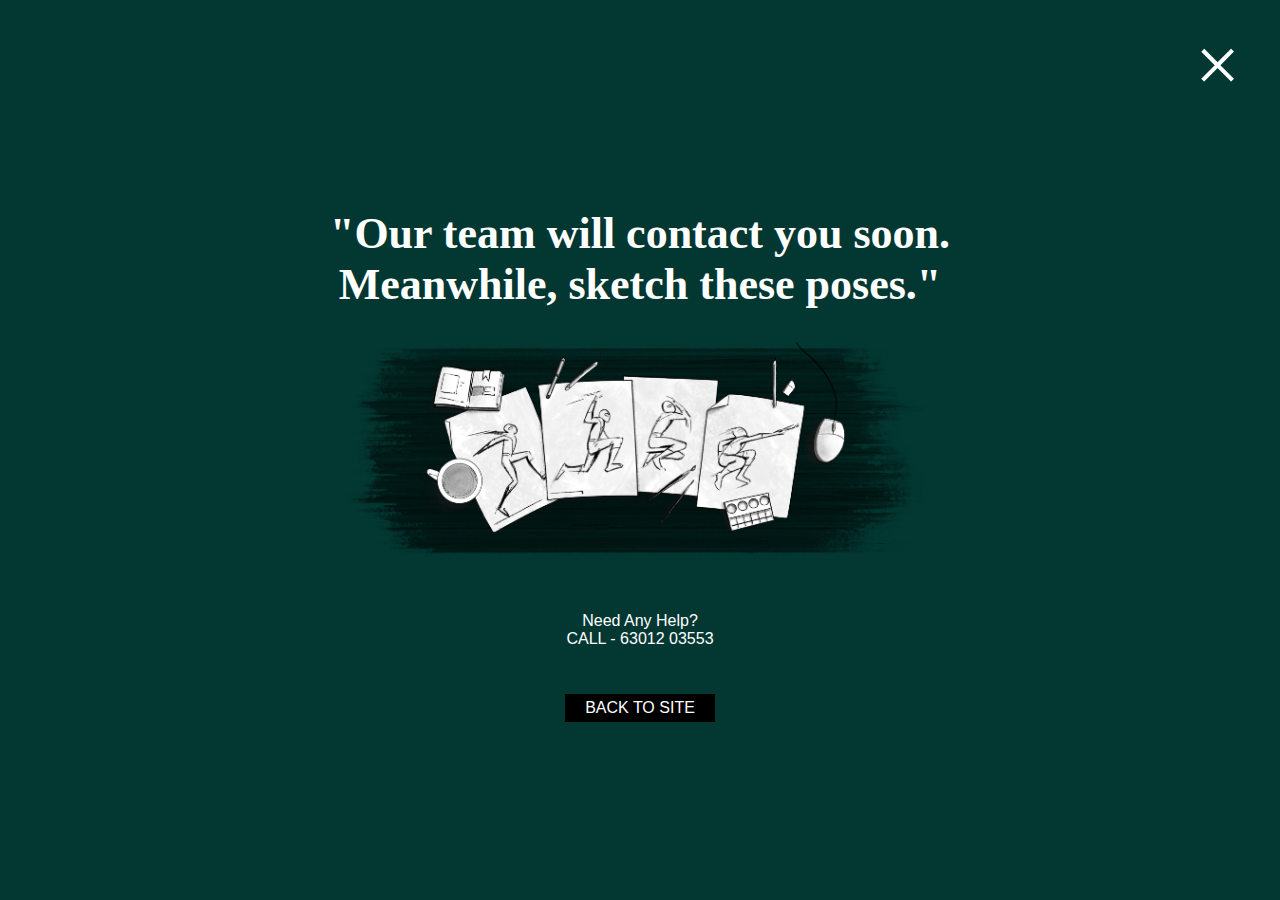
<file: thankyou.html>
<!DOCTYPE html>
<html>
<head>

<!-- End Google Tag Manager -->

  <meta name="viewport" content="width=device-width, initial-scale=1.0">
<link rel="canonical"href="thankyou"/>

  <title>Thank You</title>
  <style>
        @font-face {
      font-family: Avneir;
      src: url(bigsize-assets/Avenir\ Next\ LT\ W04\ Heavy\ Cond.ttf format('truetype');
    }
    body {
      margin: 0;
      padding: 0;
      display: flex;
      justify-content: center;
      align-items: center;
      min-height: 100vh;
      background-color: #033832;
      color: #FFF;

    }
    .thankyou-container {
      text-align: center;
    }
    h1 {
      font-size: 44px;
      font-weight: 900;
      font-family: Avneir;
    }
    p {
      font-weight: 520;
      font-size: 16px;
      font-family: "Rubik", Sans-serif;
    }
    .back-button {
      margin-top: 30px;
      padding: 5px 20px;
      background-color: #000;
      color: #fff;
      border: none;
      cursor: pointer;
      text-transform: uppercase;
      font-weight: 250 !important;
      font-size: 16px;
      font-family: "Rubik", Sans-serif;
    }
    .close-btn {
      position: absolute;
      top: 20px;
      right: 40px;
      font-size: 80px;
      font-weight: 200 !important;
      cursor: pointer;
    }

/* Media Queries for Mobile Screens */

@media only screen and (max-width: 600px) {

body {
      margin: 0;
      padding: 0;
      display: flex;
      justify-content: center;
      align-items: center;
      min-height: 30vh;
      height: 80vh;
      max-width: 100%;
      max-height: 100%;
      overflow-x: hidden;
    }

    .thankyou-container {
      text-align: center;
      margin: 40px 20px 60px 20px;
    }

    h1 {
        font-size: 20px !important;
     }

      p {
        font-weight: 520;
        font-size: 16px !important;
      }

      .back-button {
        font-size: 16px !important;

      }

      .close-btn {
      position: absolute;
      top: 10px;
      right: 10px;
      font-size: 50px;
      font-weight: 200 !important;
      cursor: pointer;
    }

    .thankyou-container img{
      width:400px !important;
      margin-bottom: 15px !important;
    }


    }



  </style>
</head>
<body>

  <div class="thankyou-container">
    <span class="close-btn" onclick="backToSite()">&times;</span>
    <h1>"Our team will contact you soon. <br>Meanwhile, sketch these poses."</h1>
    <img src="./smallsize-assets/poses.webp" alt="Sketch Poses" width="600" style="margin-bottom:30px;">
       <p>Need Any Help?<br>CALL - 63012 03553</p>
    <button class="back-button" onclick="backToSite()">BACK TO SITE</button>
  </div>

  <script>
    function backToSite() {
      // Redirect back to the main site (index.html)
      window.location.href = 'index.html';
    }
  </script>
</body>
</html>
</file>
